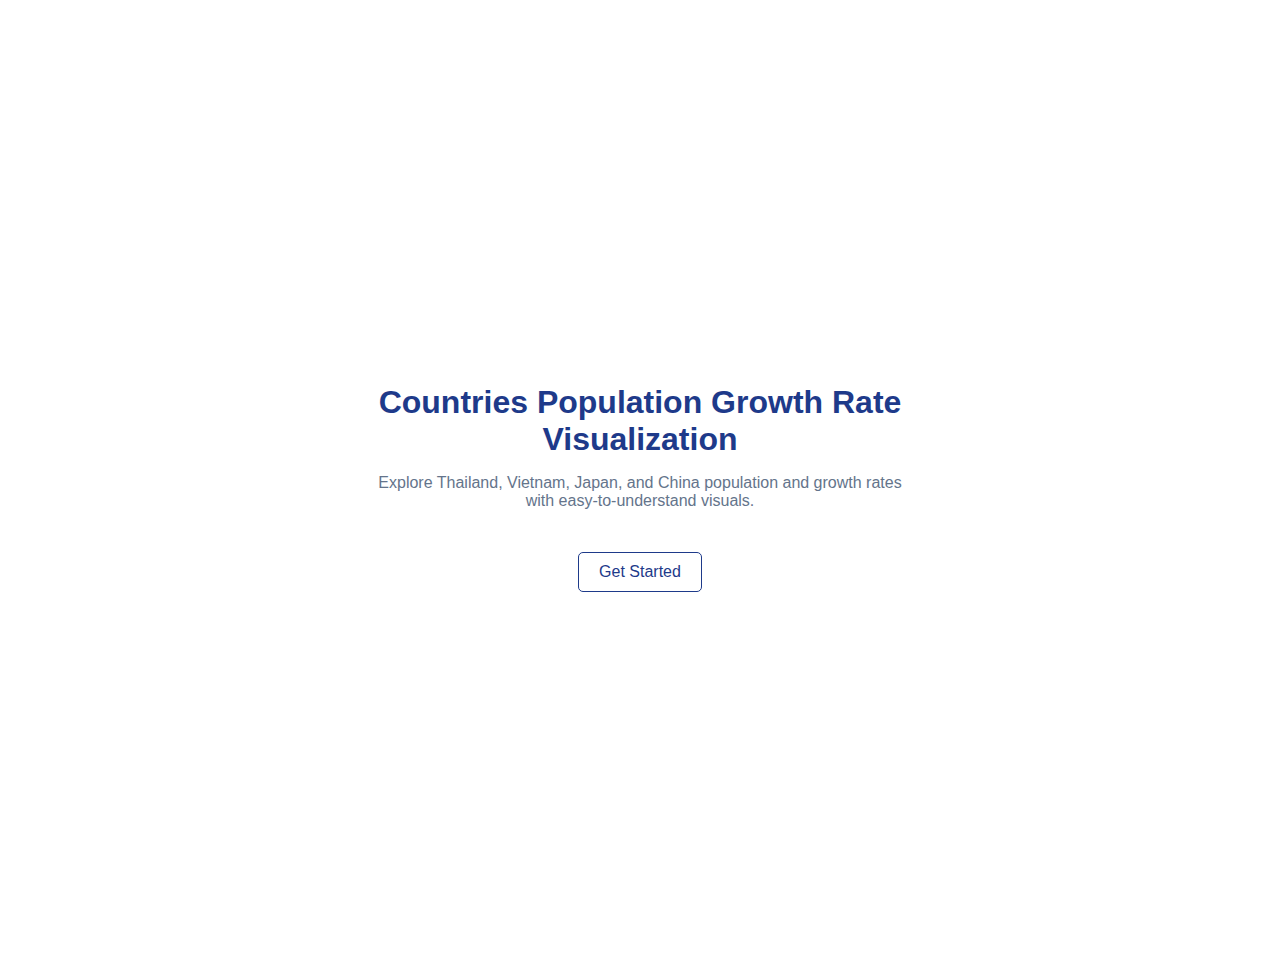
<file: index.html>
<!DOCTYPE html>
<html lang="en">
<head>
    <meta charset="UTF-8">
    <meta name="viewport" content="width=device-width, initial-scale=1.0">
    <title>Welcome</title>
    <link rel="stylesheet" href="app.css">
</head>
<body>
    <div class="start-page">
        <div class="header">
            <h1>Countries Population Growth Rate Visualization</h1>
            <p>Explore Thailand, Vietnam, Japan, and China population and growth rates<br>
                with easy-to-understand visuals.</p>
        </div>
        <div class="buttons">
            <a href="line.html" class="start-button">Get Started</a>
        </div>
    </div>
</body>
</html>
</file>
<file: app.css>
body {
    margin: 0;
    padding: 0;
    background-color: white;
    font-family: 'Arial', sans-serif;
    color: #333;
    text-align: center;
}

.outer-margin {
    padding: 1.5rem 0;
    background-color: white;
    border-bottom: 1px solid #e2e8f0;
    position: sticky;
    top: 0;
    z-index: 100;
}

.outer-margin h2 {
    margin: 0;
    font-size: 1.75rem;
    color: #1e3a8a;
    font-weight: 600;
}

.outer-margin p {
    margin: 0.5rem 0 0;
    font-size: 1rem;
    color: #64748b;
}

.footer {
    background-color: white;
    color: #64748b;
    text-align: center;
    padding: 10px;
    font-size: 0.8rem;
    border-top: 1px solid #e2e8f0;
}

.footer a {
    color: #2563eb;
    text-decoration: none;
    font-weight: 500;
}

.footer a:hover {
    text-decoration: underline;
}

.canva {
    margin: 20px auto;
    display: block;
    max-width: 800px;
    padding: 20px;
    background-color: #f9f9f9;
    border-radius: 8px;
    box-shadow: 0px 2px 8px rgba(0, 0, 0,0.2)
}

.buttons a {
    text-decoration: none;
    color: #1e3a8a;
    background-color: transparent;
    padding: 10px 20px;
    border: 1px solid #1e3a8a;
    border-radius: 5px;
    font-size: 1rem;
    font-weight: 500;
    transition: background-color 0.3s ease, color 0.3s ease;
    display: inline-block;
    margin: 10px;
}

.buttons a:hover {
    background-color: #1e3a8a;
    color: white;
}

div.tooltip {
    position: absolute;
    text-align: left;
    padding: 8px;
    font: 12px Arial, sans-serif;
    background: #f9f9f9;
    border: 1px solid #e2e8f0;
    border-radius: 4px;
    box-shadow: 0px 2px 5px rgba(0, 0, 0, 0.1);
    pointer-events: none;
}

.start-page {
    display: flex;
    flex-direction: column;
    justify-content: center;
    align-items: center;
    height: 100vh;
    background-color: white;
    text-align: center;
    padding: 2rem;
}

.start-page .header {
    max-width: 600px;
    text-align: center; 
    margin: 0;
}

.start-page .header h1 {
    font-size: 2rem;
    color: #1e3a8a;
    font-weight: 600;
    margin-bottom: 1rem;
}

.start-page .header p {
    font-size: 1rem;
    color: #64748b;
    margin-bottom: 2rem;
    max-width: 600px;
}

.buttons .start-button {
    text-decoration: none;
    color: #1e3a8a;
    background-color: transparent;
    padding: 10px 20px;
    border: 1px solid #1e3a8a;
    border-radius: 5px;
    font-size: 1rem;
    font-weight: 500;
    transition: background-color 0.3s ease, color 0.3s ease;
}

.buttons .start-button:hover {
    background-color: #1e3a8a;
    color: white;
}
</file>
